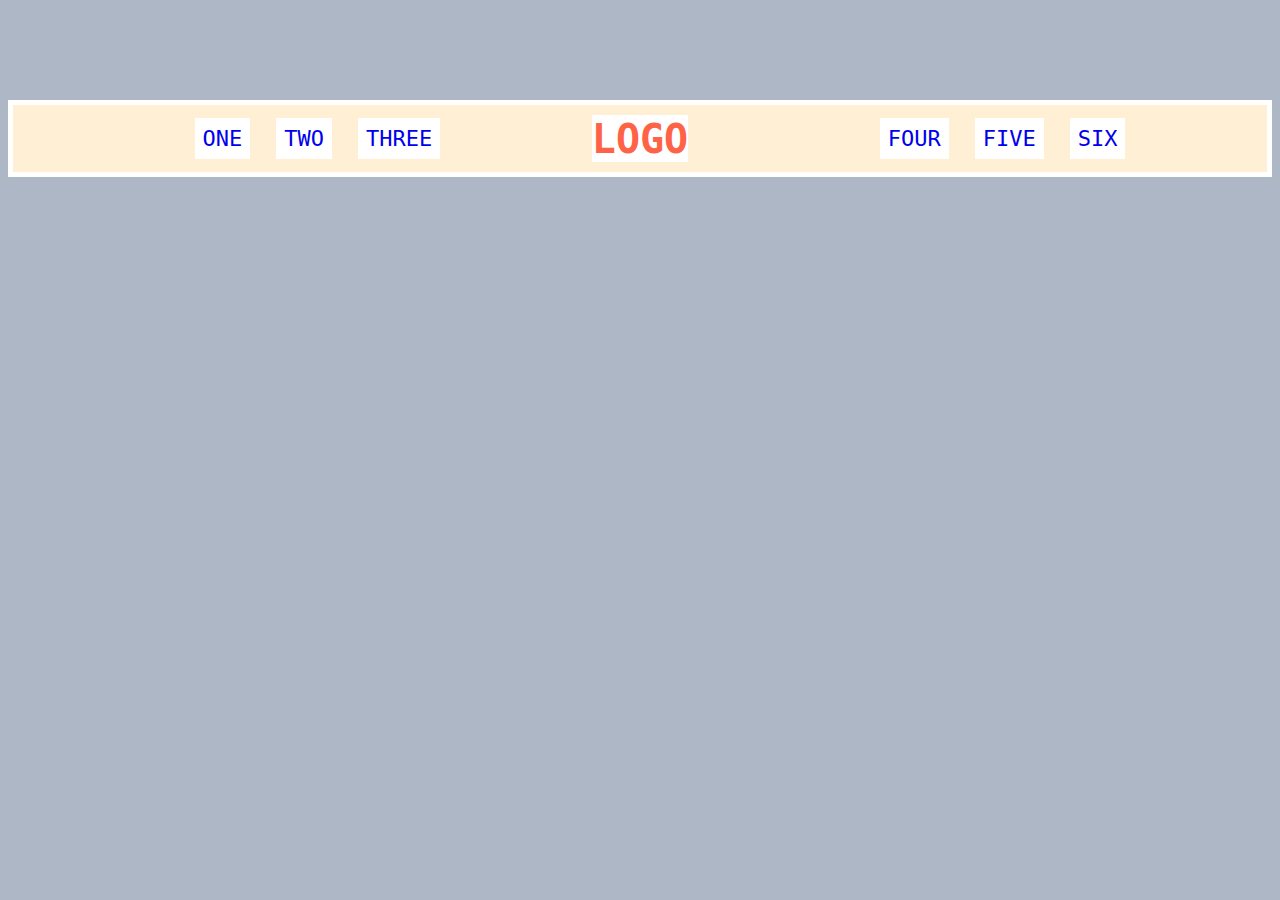
<file: flex/02-flex-header/index.html>
<!DOCTYPE html>
<html lang="en">
  <head>
    <meta charset="UTF-8">
    <meta http-equiv="X-UA-Compatible" content="IE=edge">
    <meta name="viewport" content="width=device-width, initial-scale=1.0">
    <title>Flex Header</title>
    <link rel="stylesheet" href="style.css">
  </head>
  <body>
    <div class="header">
      
        <ul>
          <li><a href="#">ONE</a></li>
          <li><a href="#">TWO</a></li>
          <li><a href="#">THREE</a></li>
        </ul>
      
      <div class="logo">LOGO</div>
      
        <ul>
          <li><a href="#">FOUR</a></li>
          <li><a href="#">FIVE</a></li>
          <li><a href="#">SIX</a></li>
        </ul>
      
    </div>
  </body>
</html>
</file>
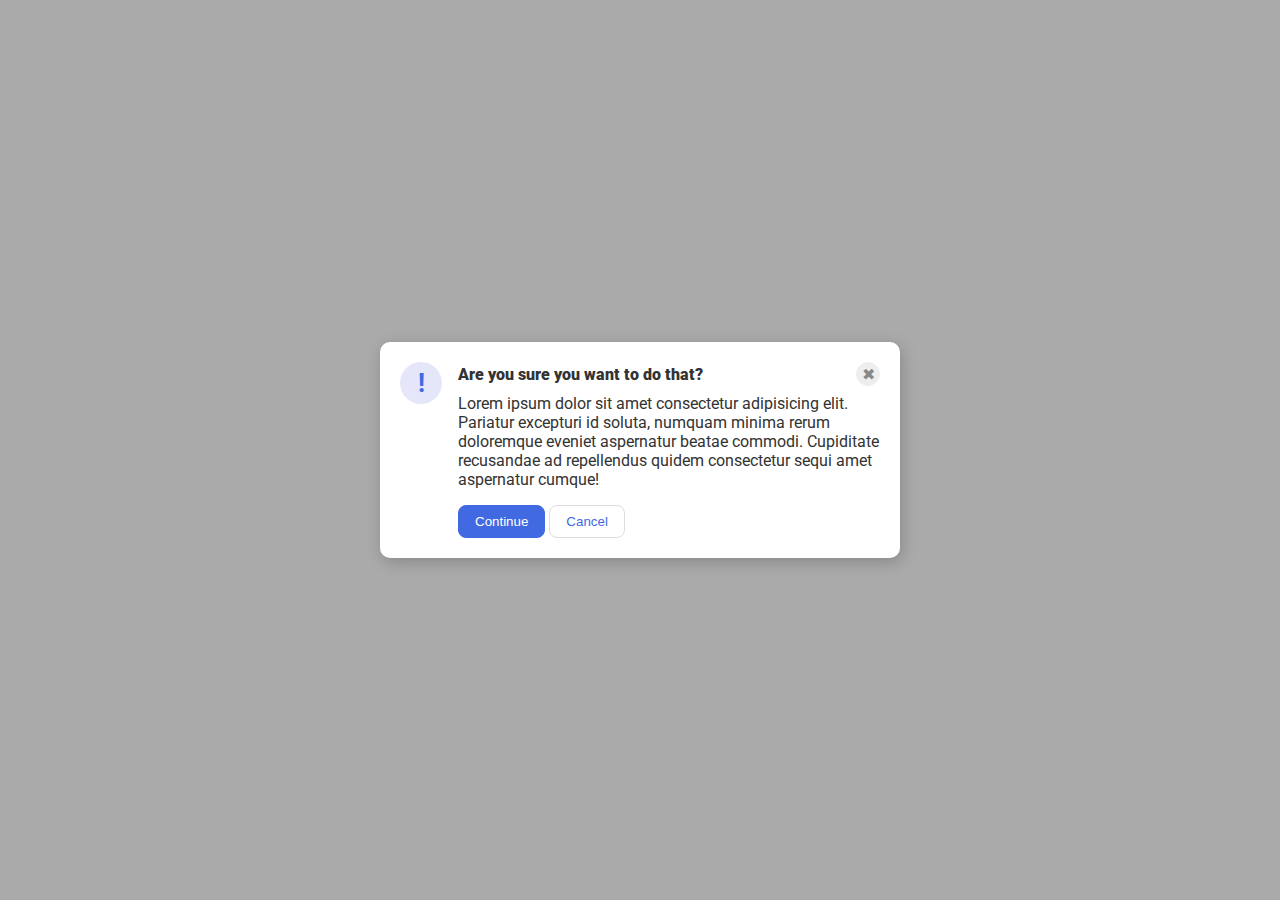
<file: flex/05-flex-modal/index.html>
<!DOCTYPE html>
<html lang="en">
  <head>
    <meta charset="UTF-8">
    <meta http-equiv="X-UA-Compatible" content="IE=edge">
    <meta name="viewport" content="width=device-width, initial-scale=1.0">
    <link rel="stylesheet" href="style.css">
    <title>Modal</title>
  </head>
  <body>
    <div class="modal">
      <div class="icon">!</div>
      <div class="container">
      <div class="header">Are you sure you want to do that?
      <button class="close-button">✖</button></div>
      <div class="text">Lorem ipsum dolor sit amet consectetur adipisicing elit. Pariatur excepturi id soluta, numquam minima rerum doloremque eveniet aspernatur beatae commodi. Cupiditate recusandae ad repellendus quidem consectetur sequi amet aspernatur cumque!</div>
      <button class="continue">Continue</button>
      <button class="cancel">Cancel</button></div>
    </div>
  </body>
</html>
</file>
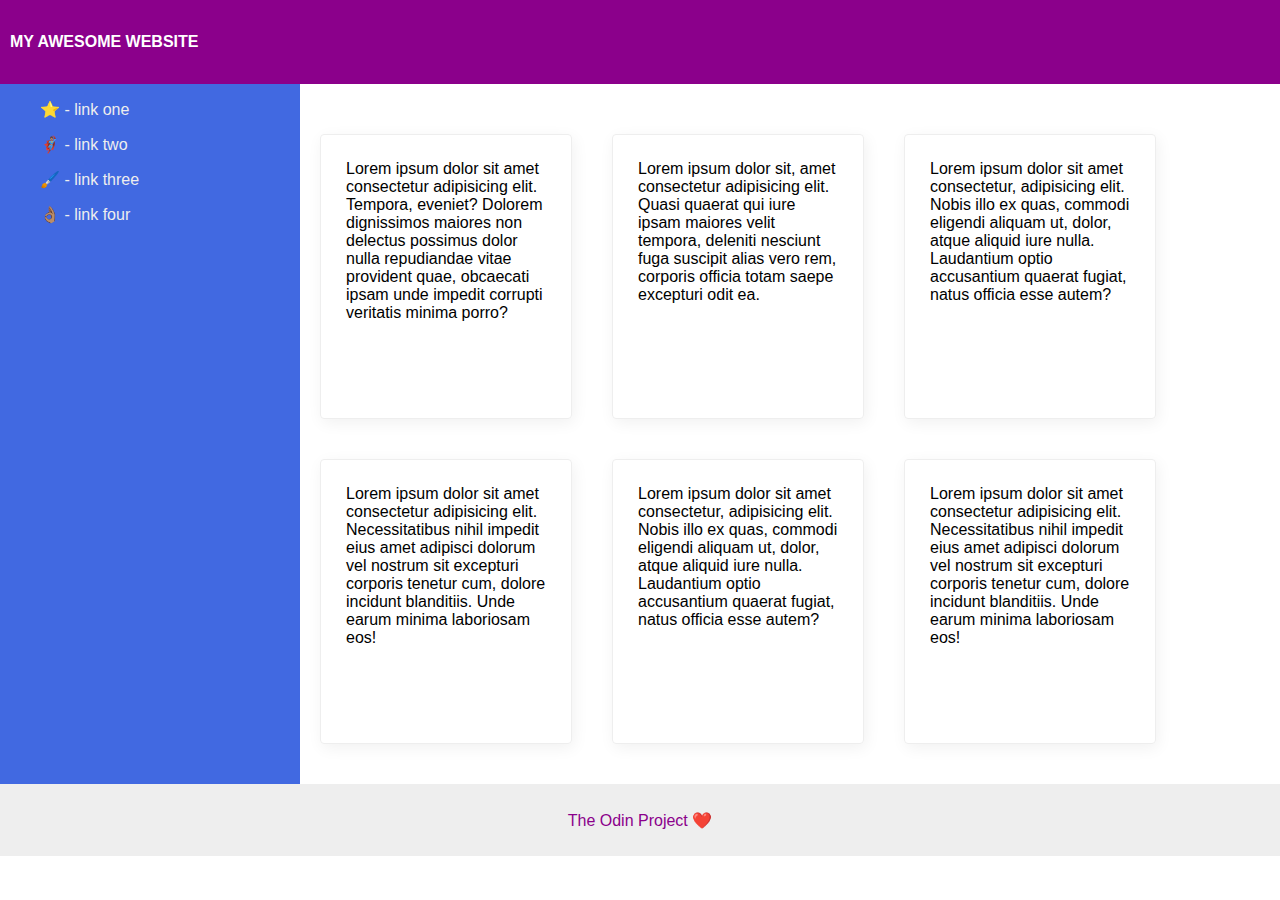
<file: flex/07-flex-layout-2/index.html>
<!DOCTYPE html>
<html lang="en">
  <head>
    <meta charset="UTF-8">
    <meta http-equiv="X-UA-Compatible" content="IE=edge">
    <meta name="viewport" content="width=device-width, initial-scale=1.0">
    <title>The Holy Grail</title>
    <link rel="stylesheet" href="style.css">
  </head>
  <body>
    <div class="header">
      MY AWESOME WEBSITE
    </div>
    <div class="box">
    <div class="sidebar">
      <ul>
        <li><a href="#">⭐ - link one</a></li>
        <li><a href="#">🦸🏽‍♂️ - link two</a></li>
        <li><a href="#">🖌️ - link three</a></li>
        <li><a href="#">👌🏽 - link four</a></li>
      </ul>
    </div>
      <div class="container">
    <div class="card">Lorem ipsum dolor sit amet consectetur adipisicing elit. Tempora, eveniet? Dolorem dignissimos maiores non delectus possimus dolor nulla repudiandae vitae provident quae, obcaecati ipsam unde impedit corrupti veritatis minima porro?</div>
    <div class="card">Lorem ipsum dolor sit, amet consectetur adipisicing elit. Quasi quaerat qui iure ipsam maiores velit tempora, deleniti nesciunt fuga suscipit alias vero rem, corporis officia totam saepe excepturi odit ea.</div>
    <div class="card">Lorem ipsum dolor sit amet consectetur, adipisicing elit. Nobis illo ex quas, commodi eligendi aliquam ut, dolor, atque aliquid iure nulla. Laudantium optio accusantium quaerat fugiat, natus officia esse autem?</div>
    <div class="card">Lorem ipsum dolor sit amet consectetur adipisicing elit. Necessitatibus nihil impedit eius amet adipisci dolorum vel nostrum sit excepturi corporis tenetur cum, dolore incidunt blanditiis. Unde earum minima laboriosam eos!</div>
    <div class="card">Lorem ipsum dolor sit amet consectetur, adipisicing elit. Nobis illo ex quas, commodi eligendi aliquam ut, dolor, atque aliquid iure nulla. Laudantium optio accusantium quaerat fugiat, natus officia esse autem?</div>
    <div class="card">Lorem ipsum dolor sit amet consectetur adipisicing elit. Necessitatibus nihil impedit eius amet adipisci dolorum vel nostrum sit excepturi corporis tenetur cum, dolore incidunt blanditiis. Unde earum minima laboriosam eos!</div>
  </div>
  </div>
    <div class="footer">
      The Odin Project ❤️
    </div>
  </body>
</html>
</file>
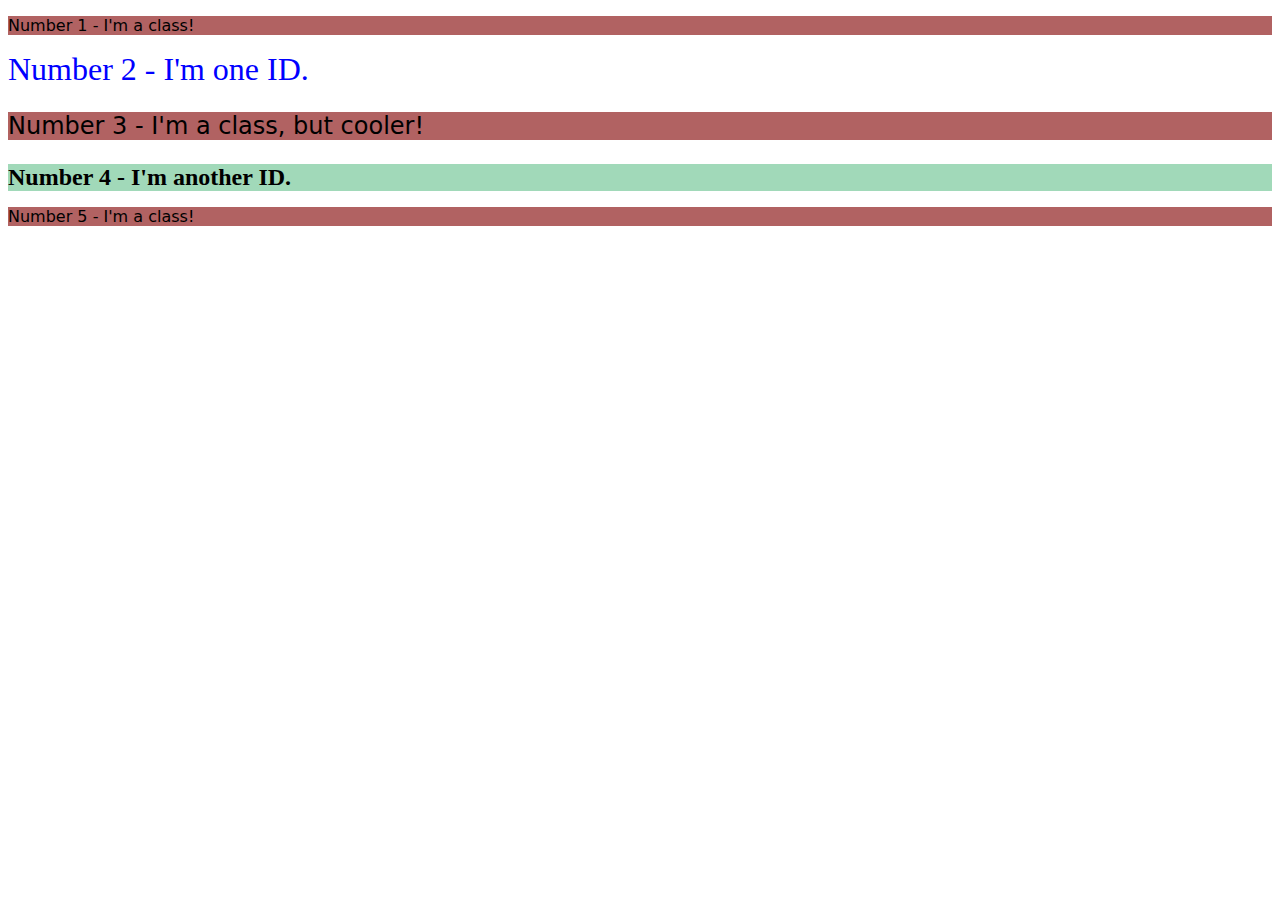
<file: foundations/02-class-id-selectors/index.html>
<!DOCTYPE html>
<html lang="en">
  <head>
    <meta charset="UTF-8">
    <meta http-equiv="X-UA-Compatible" content="IE=edge">
    <meta name="viewport" content="width=device-width, initial-scale=1.0">
    <title>Class and ID Selectors</title>
    <link rel="stylesheet" href="styles.css">
  </head>
  <body>
    <p class="odd">Number 1 - I'm a class!</p>
    <div id="even1">Number 2 - I'm one ID.</div>
    <p  class="odd size">Number 3 - I'm a class, but cooler!</p>
    <div id="even2" class="size">Number 4 - I'm another ID.</div>
    <p class="odd">Number 5 - I'm a class!</p>
  </body>
</html>
</file>
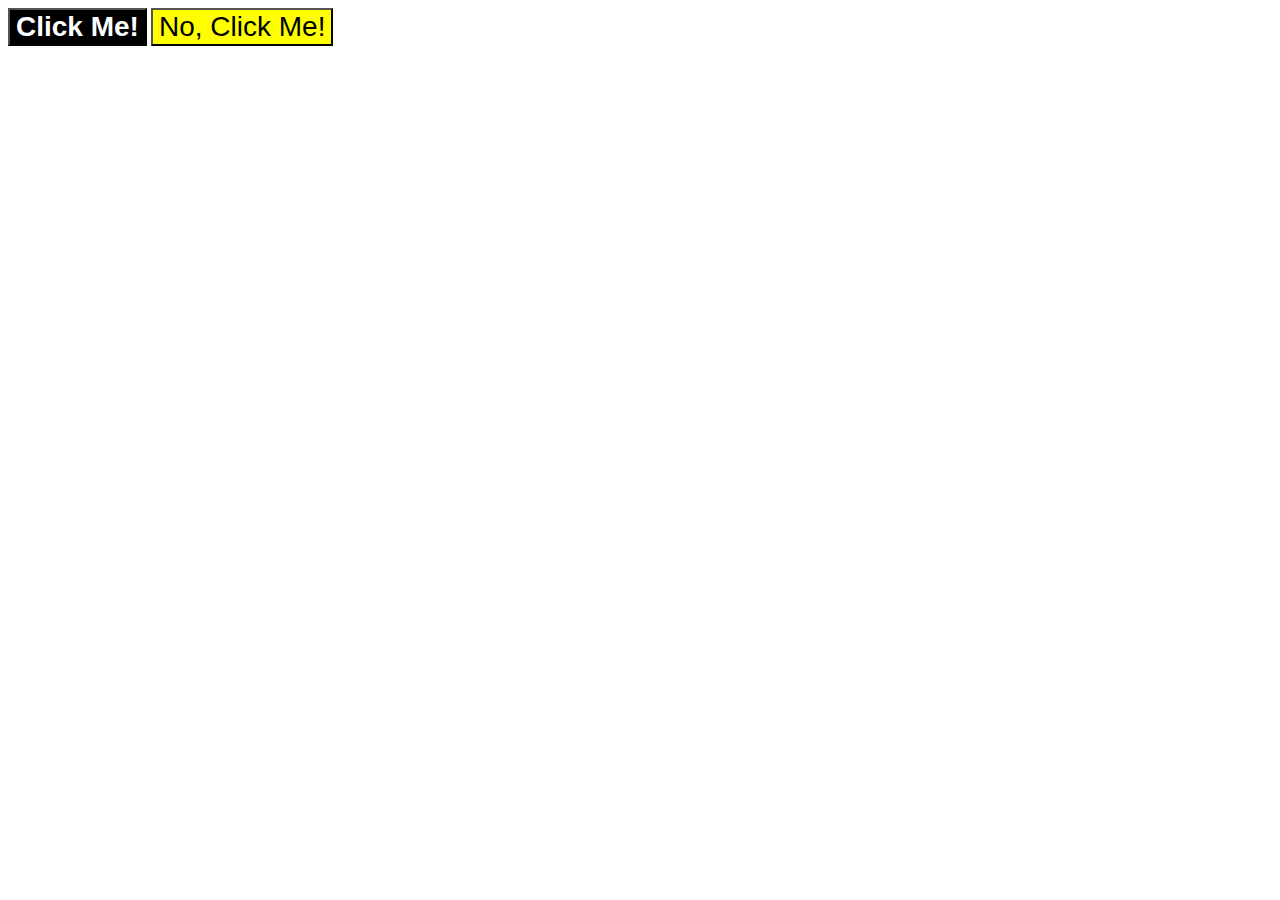
<file: foundations/03-grouping-selectors/index.html>
<!DOCTYPE html>
<html lang="en">
  <head>
    <meta charset="UTF-8">
    <meta http-equiv="X-UA-Compatible" content="IE=edge">
    <meta name="viewport" content="width=device-width, initial-scale=1.0">
    <title>Grouping Selectors</title>
    <link rel="stylesheet" href="style.css">
  </head>
  <body>
    <button id="one" class="button">Click Me!</button>
    <button id="two" class="button">No, Click Me!</button>
  </body>
</html>
</file>
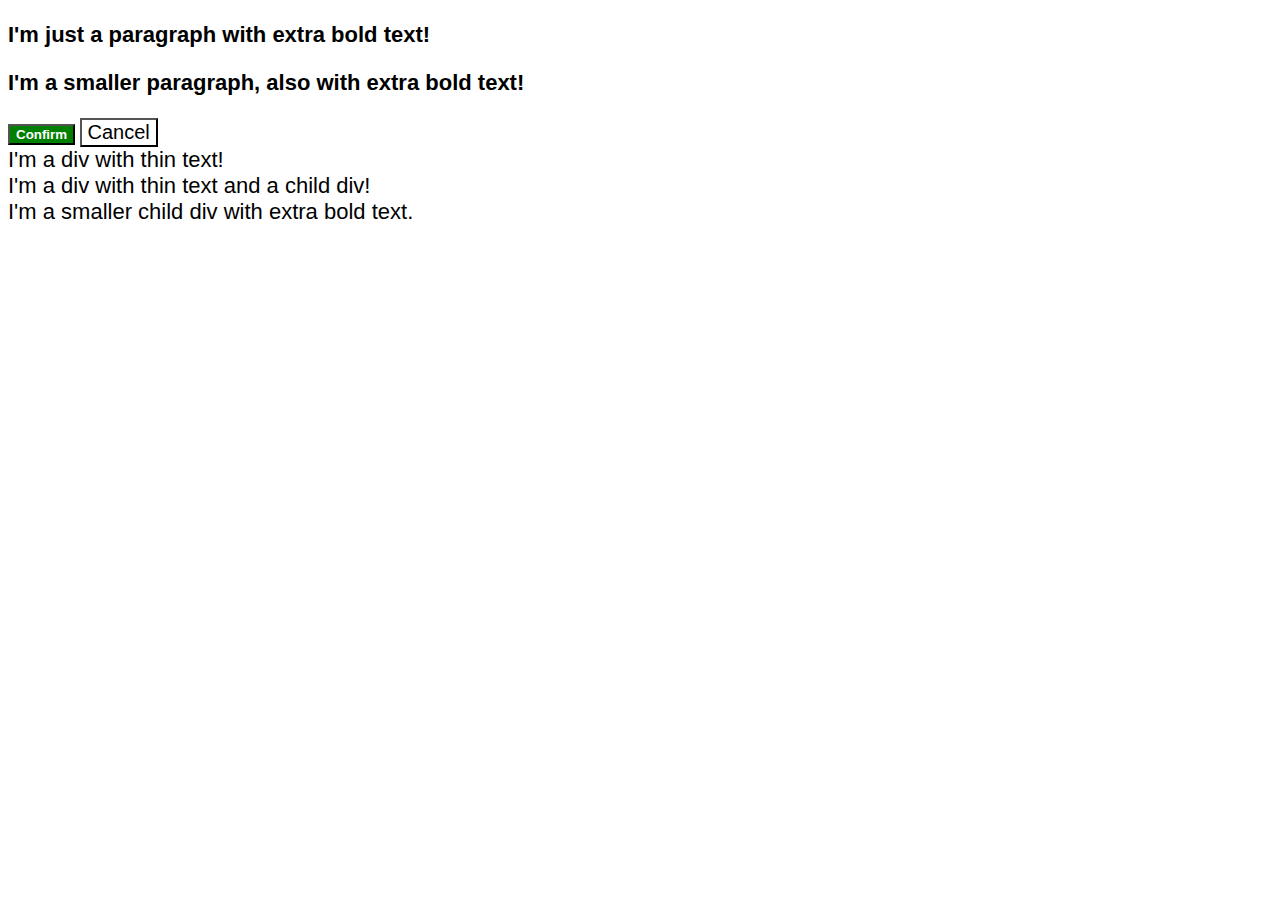
<file: foundations/06-cascade-fix/index.html>
<!DOCTYPE html>
<html lang="en">
  <head>
    <meta charset="UTF-8">
    <meta http-equiv="X-UA-Compatible" content="IE=edge">
    <meta name="viewport" content="width=device-width, initial-scale=1.0">
    <title>Fix the Cascade</title>
    <link rel="stylesheet" href="style.css">
  </head>
  <body>
    <p id="para" class="para">I'm just a paragraph with extra bold text!</p>
    <p id="para" class="para small-para">I'm a smaller paragraph, also with extra bold text!</p>

    <button id="confirm-button" class="button confirm">Confirm</button>
    <button id="cancel-button" class="button cancel">Cancel</button>

    <div class="text">I'm a div with thin text!</div>
    <div class="text">I'm a div with thin text and a child div!
      <div class="text child">I'm a smaller child div with extra bold text.</div>
    </div>
  </body>
</html>
</file>
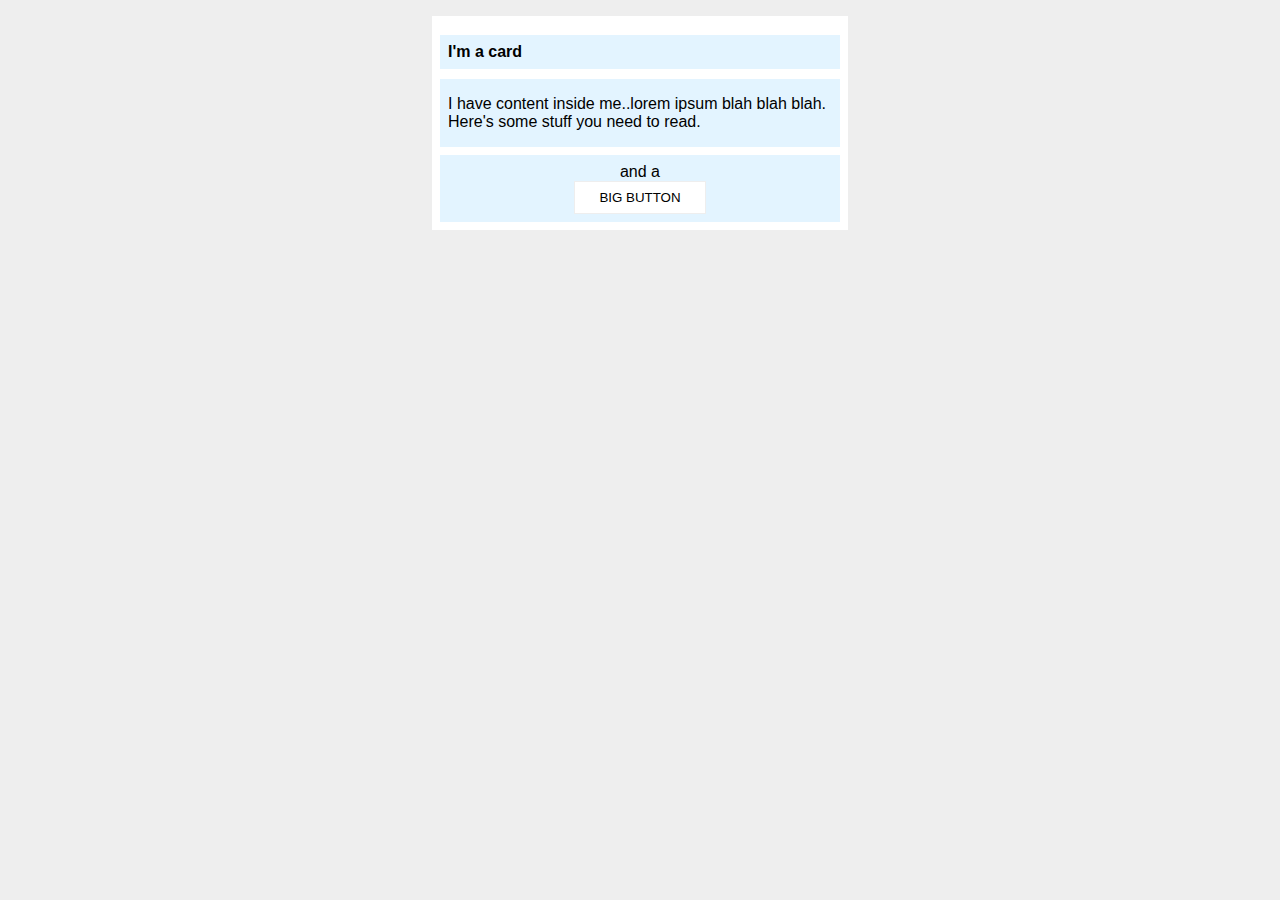
<file: margin-and-padding/02-margin-and-padding-2/index.html>
<!DOCTYPE html>
<html lang="en">
  <head>
    <meta charset="UTF-8">
    <meta http-equiv="X-UA-Compatible" content="IE=edge">
    <meta name="viewport" content="width=device-width, initial-scale=1.0">
    <title>Margin and Padding exercise 2</title>
    <link rel="stylesheet" href="style.css">
  </head>
  <body>
    <div class="card">
      <h1 class="title">I'm a card</h1>
      <div class="content">I have content inside me..lorem ipsum blah blah blah. Here's some stuff you need to read.</div>
      <div class="button-container">and a <br><button>BIG BUTTON</button></div>
    </div>
  </body>
</html>
</file>
<file: flex/02-flex-header/style.css>
.header  {
  font-family: monospace;
  background: papayawhip;
  display: flex;
  flex-direction: row;
  justify-content: space-evenly;
  border: 5px solid #ffffff;
  margin-top:100px;
  

}

.logo {
  font-size: 40px;
  font-weight: 900;
  color: tomato;
  background: white;
  padding: 0 0 0 0;
  display: flex;
  align-items: center;
  justify-content: center;
  border: 10px solid papayawhip;

  


}

ul {
  /* this removes the dots on the list items*/
  list-style-type: none;
  display: flex;
  justify-content: space-around;
  gap: 2em;
  

  
}

a {
  font-size: 22px;
  background: white;
  padding: 8px;
  display: flex;

  
  /* this removes the line under the links */
  text-decoration: none;
  justify-content: space-around;
  
  
}


body{
  background-color: rgb(174, 183, 197);
}
</file>
<file: flex/05-flex-modal/style.css>
@import url('https://fonts.googleapis.com/css2?family=Roboto:wght@400;700&display=swap');

html, body {
  height: 100%;
  
}

body {
  font-family: Roboto, sans-serif;
  margin: 0;
  background: #aaa;
  color: #333;
  /* I'll give you this one for free lol */
  display: flex;
  align-items: center;
  justify-content: center;
}

.modal {
  background: white;
  width: 480px;
  border-radius: 10px;
  box-shadow: 2px 4px 16px rgba(0,0,0,.2);
  padding: 20px;
  gap: 16px;
  display: flex;
}

.icon {
  color: royalblue;
  font-size: 26px;
  font-weight: 700;
  background: lavender;
  width: 42px;
  height: 42px;
  border-radius: 50%;
  display: flex;
  align-items: center;
  justify-content: center;
  flex-shrink: 0;
}

.close-button {
  background: #eee;
  border-radius: 50%;
  color: #888;
  font-weight: 400;
  font-size: 16px;
  height: 24px;
  width: 24px;
  display: flex;
  align-items: center;
  justify-content: center;
  border: 1px solid #eee;
  padding: 0;

}

button {
  cursor: pointer;
  padding: 8px 16px;
  border-radius: 8px;
  justify-content: flex-end;
}

button.continue {
  background: royalblue;
  border: 1px solid royalblue;
  color: white;
  
}

button.cancel {
  background: white;
  border: 1px solid #ddd;
  color: royalblue;
}

.header{
  display: flex;
  align-items: center;
  justify-content: space-between;
  font-weight: 900;
  margin-bottom: 8px;
  
  
}
.text{
  margin-bottom: 16px;
  margin-top: 0px;
}
</file>
<file: flex/07-flex-layout-2/style.css>
body {
  font-family: -apple-system, BlinkMacSystemFont, 'Segoe UI', Roboto, Oxygen, Ubuntu, Cantarell, 'Open Sans', 'Helvetica Neue', sans-serif;
  margin: 0;
  min-height: 100vh;
  display: flex;
  flex-direction: column;
}

ul{
  list-style: none; 
}

a{
  text-decoration: none;
  color: #eee;
}

.header {
  height: 4em;
  background: darkmagenta;
  color: white;
  font-weight: 900;
  display: flex;
  flex-direction: row;
  align-items: center;
  padding: 10px;
}

.footer {
  height: 72px;
  background: #eee;
  color: darkmagenta;
  display: flex;
  flex-direction: row;
  align-items: center;
  justify-content: center;
}

.sidebar {
  width: 300px;
  background: royalblue;
  box-sizing: border-box;
  height: 700px;
  width: 300px;
  flex-shrink: 0;}
  

.card {
  border: 1px solid #eee;
  box-shadow: 2px 4px 16px rgba(0,0,0,.06);
  border-radius: 4px;
  width: 200px;
  padding: 25px;
  margin: 20px; 
  min-height: 0;
  
}

.box{
  display: flex;
  flex-direction: row;
  height: 700px;
  width: auto;
  margin: 0;
}

.container{
  height: 650px;
  width: 1500px;
  display: flex;
  flex-wrap: wrap;
 margin-top: 30px;
}

li{
  margin-bottom: 16px;
}
</file>
<file: foundations/02-class-id-selectors/styles.css>
.odd{
    font-family: Verdana,DejaVu sans,sans-serif;
    background-color: rgb(177, 98, 98);
}
#even1{
    color: #0000ff;
    font-size: 32px;

}

.size{
    font-size: 24px;
}
#even2{
    background-color: hsl(146, 42%, 74%);
    font-weight: bold;
}
</file>
<file: foundations/03-grouping-selectors/style.css>
#one{
    background-color: #000000;
    color:rgb(255, 255, 255);    
    font-weight: bold;

}
#two{
    background-color:yellow;
}
.button{
    font-size:28px;
    font-family:Helvetica, Times New Roman, sans-serif;
}
</file>
<file: foundations/06-cascade-fix/style.css>
body {
  font-family: Arial, Helvetica, sans-serif;
}

#para{
  color: hsl(0, 0%, 0%);
  font-weight: 800;  
}

.small-para {
  font-size: 14px;
  font-weight: 800;
}

.para {
  font-size: 22px;
}

#confirm-button {
  background: green;
  color: white;
  font-weight: bold;
} 

#cancel-button {
  background-color: rgb(255, 255, 255);
  color: rgb(0, 0, 0);
  font-size: 20px;
}

.child {
  color: rgb(0, 0, 0);
  font-weight: 800;
  font-size: 14px;
}

div.text {
  color: rgb(0, 0, 0);
  font-size: 22px;
  font-weight: 100;
}
</file>
<file: margin-and-padding/02-margin-and-padding-2/style.css>
body {
  background: #eee;
  font-family: sans-serif;
}

.card {
  width: 400px;
  background: #fff;
  margin: 16px auto;
  padding: 8px;
  

}

.title {
  background: #e3f4ff;
  font-size: 16px;
  padding: 8px;
}

.content {
  background: #e3f4ff;
  margin-bottom: 8px;
  padding: 16px 8px;
}

.button-container {
  background: #e3f4ff;
  text-align: center;
  padding: 8px;

}

button {
  background: white;
  border: 1px solid #eee;
  text-align: center;
  padding:8px 24px;
  
}
</file>
